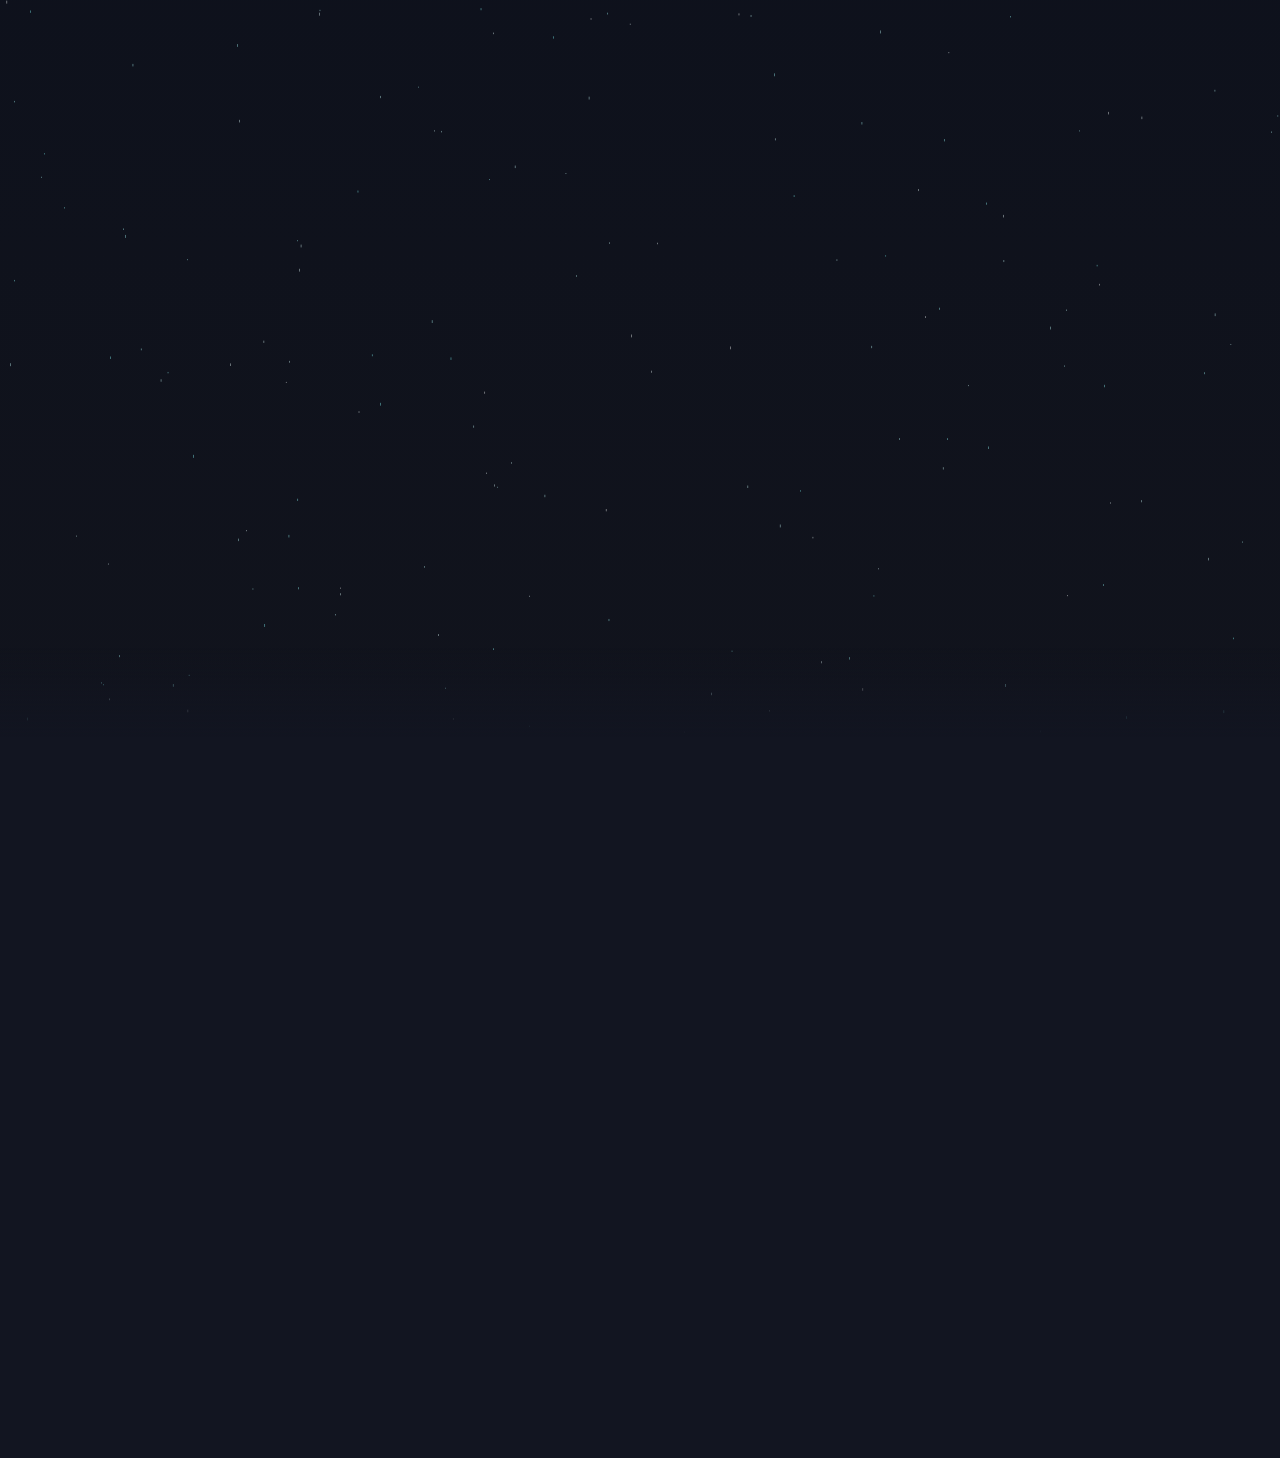
<file: index.html>
<!DOCTYPE html>
<html lang="en">
<head>
    <meta charset="UTF-8">
    <meta name="viewport" content="width=device-width, initial-scale=1">
  <meta name="google-adsense-account" content="ca-pub-4775818915083385">
    <title>The Bacon Network</title>
    <link href="css/style.css" rel="stylesheet">
    <link rel="stylesheet" href="https://cdnjs.cloudflare.com/ajax/libs/font-awesome/6.5.2/css/all.min.css" integrity="sha512-SnH5WK+bZxgPHs44uWIX+LLJAJ9/2PkPKZ5QiAj6Ta86w+fsb2TkcmfRyVX3pBnMFcV7oQPJkl9QevSCWr3W6A==" crossorigin="anonymous" referrerpolicy="no-referrer" />
    <link rel="stylesheet" href="fontawesome/css/all.min.css">  
    <style>
        
    </style>
</head>
<body>
<div class="header">
    <h2><a href="/bacontoolkit/index.html" target="_blank" rel="noopener noreferrer">Bacon Toolkit</a></h2>
    <div class="mid-spot" onclick="document.body.classList.toggle('gold');"><button id="pokemon"></button></div>
    <a href="https://linktr.ee/theheirofbacon">
      <button class="contact-btn">
      <span class="glow"></span>
      <span class="contact-btn-content">Donate</span>
    </button></a>
    
    <div class="spotlight">
      <div></div>
      <div></div>
      <div></div>
    </div>
</div>

<canvas id="particleCanvas"></canvas>

<div class="accent-lines">
    <div>
      <div></div>
      <div></div>
      <div></div>
      <div></div>
      <div></div>
    </div>
    <div>
      <div></div>
      <div></div>
      <div></div>
      <div></div>
    </div>
</div>

<div class="heroSubP">
    <p></p>
</div>

<div class="hero">
    <div class="heroT">
      <h2>heirofbacon</h2>
      <h2>heirofbacon</h2>
    </div>
</div>

<p class="heroP">THE BACON NETWORK</p>

<div class="center-button">
    <a href="bacontoolkit/index.html" rel="noopener noreferrer">
      <button class="center-btn">
        <span class="glow"></span>
        <span class="center-btn-content">ENTER</span>
      </button>
    </a>
</div>

<div class="mountains">
    <div></div>
    <div></div>
    <div></div>
</div>

<div class="hero-spacer"></div>

<div class="content-section">
    <div class="content-acc">
      <div></div>
      <div></div>
    </div>
    <p class="subt">just a guy, nothing more, nothing less.</p>
    <h3 class="title">Develop. Design. Inspire.</h3>
    <a href="mailto:theheirofbacon@gmail.com"><p class="subp">CONTACT ME</p></a>
    
    <div class="socials">
      <a href="https://x.com/heirofbacon" target="_blank" rel="noopener noreferrer" class="social-link">
        <i class="fab fa-x-twitter"></i>
      </a>
      <a href="https://youtube.com/@heirofbacon" target="_blank" rel="noopener noreferrer" class="social-link">
        <i class="fab fa-youtube"></i>
      </a>
      <a href="https://tiktok.com/@heirofbacon" target="_blank" rel="noopener noreferrer" class="social-link">
        <i class="fab fa-tiktok"></i>
      </a>
      <a href="https://www.paypal.com/paypalme/jdeppth" target="_blank" rel="noopener noreferrer" class="social-link">
        <i class="fab fa-paypal"></i>
      </a>
      <a href="https://account.venmo.com/u/heirofbacon" target="_blank" rel="noopener noreferrer" class="social-link">
        <i class="fab fa-venmo-v"></i>
      </a>
      <a href="https://cash.app/$heirofbacon" target="_blank" rel="noopener noreferrer" class="social-link">
        <i class="fab fa-cash-app"></i>
      </a>
    </div>
</div>
<script>
  let count = 0;
  const button = document.getElementById('pokemon');

  button.addEventListener('click', () => {
    count++;
    if (count === 5) {
      window.location.href = './secret/pe.html'; // Change to desired URL
    } else {
      console.log(`Clicked ${count} times`);
    }
  });
</script>
<script src="js/script.js"></script>
</body>

</html>
</file>
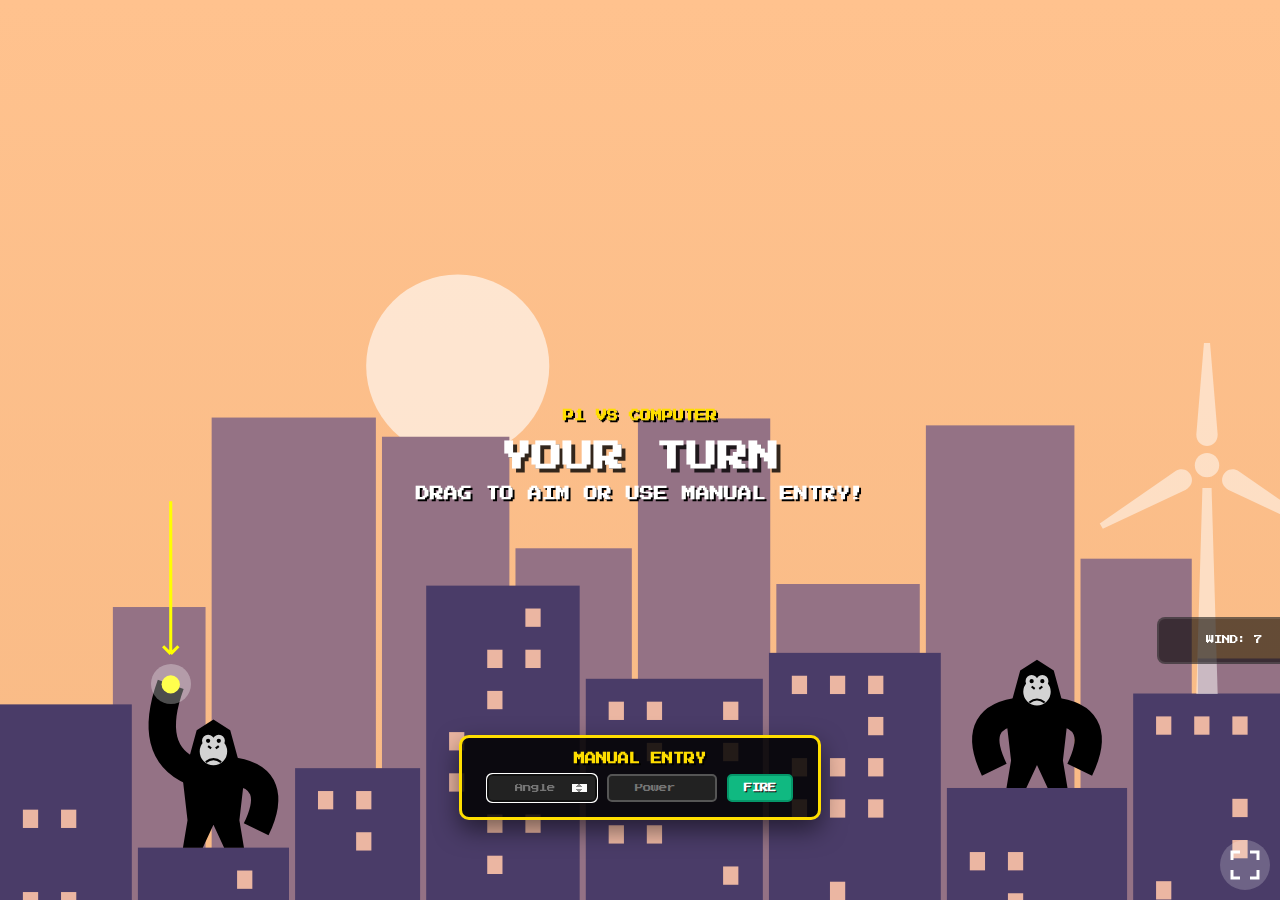
<file: bacontoolkit/tools/gorillas/game.html>
<!DOCTYPE html>
<html lang="en">
<head>
<meta charset="UTF-8">
<meta name="viewport" content="width=device-width, initial-scale=1.0">
<title>Bacon Gorillas - Web Edition</title>
<link href="https://fonts.googleapis.com/css2?family=Press+Start+2P&display=swap" rel="stylesheet">
<style>
body {
  margin: 0;
  padding: 0;
  font-family: 'Press Start 2P', monospace;
  font-size: 14px;
  color: white;
  user-select: none;
  -webkit-user-select: none;
  display: flex;
  justify-content: center;
  align-items: center;
  height: 100vh;
  overflow: hidden;
  background: linear-gradient(to bottom, #58A8D8, #27507F);
  transition: background 0.5s ease;
}

body.light-mode {
  background: linear-gradient(to bottom, #FFC28E, #F8BA85);
  color: #333;
}

button {
  cursor: pointer;
  border: none;
  color: white;
  background: rgba(255, 255, 255, 0.2);
  font-family: 'Press Start 2P', monospace;
  padding: 10px 15px;
  font-size: 0.7em;
  border-radius: 5px;
  transition: background 0.3s ease, transform 0.1s ease;
}

button:hover {
  background-color: rgba(255, 255, 255, 0.3);
  transform: translateY(-2px);
}

button:active {
  transform: translateY(0);
}

#info-left,
#info-right {
  position: absolute;
  top: 20px;
  background: rgba(0, 0, 0, 0.6);
  padding: 15px;
  border-radius: 10px;
  transition: opacity 0.3s ease;
  font-size: 0.6em;
  line-height: 1.8;
  border: 2px solid rgba(255,255,255,0.1);
}

#info-left h3, #info-right h3 {
    margin-top: 0;
    margin-bottom: 15px;
    color: #ffde00;
}

#info-left p, #info-right p { margin: 8px 0; }

#info-left { left: 25px; }
#info-right { right: 25px; text-align: right; }

#bomb-grab-area {
  position: absolute;
  width: 40px;
  height: 40px;
  border-radius: 50%;
  background-color: rgba(255, 255, 255, 0.3);
  cursor: grab;
  transition: transform 0.2s ease;
}

#bomb-grab-area:hover { transform: scale(1.1); }
#bomb-grab-area:active { cursor: grabbing; }

/* ARCADE AUTOPLAY STYLES */
#arcade-prompt {
  position: absolute;
  top: 25%;
  width: 100%;
  text-align: center;
  pointer-events: none;
  z-index: 50;
  display: none;
  flex-direction: column;
  gap: 30px;
}

.insert-coin {
  font-size: 3em;
  color: #ff2a2a;
  text-shadow: 4px 4px 0px #000;
  animation: blink 1.2s step-end infinite;
}

.play-commands {
  font-size: 1.1em;
  color: #ffde00;
  text-shadow: 2px 2px 0px #000;
  line-height: 2.2;
}

@keyframes blink {
  50% { opacity: 0; }
}

#instructions {
  position: absolute;
  transition: all 0.5s cubic-bezier(0.68, -0.55, 0.27, 1.55);
  text-align: center;
  z-index: 40;
}

#game-mode {
    font-size: 0.8em;
    color: #ffde00;
    text-shadow: 2px 2px 0 #000;
    margin-bottom: 20px;
}

#instructions-main {
  font-size: 2.2em;
  margin: 10px 0;
  color: white;
  text-shadow: 4px 4px 0 rgba(0,0,0,0.8);
}

#drag-hint {
  font-size: 1em;
  font-weight: bold;
  color: #fff;
  margin-top: 15px;
  text-shadow: 2px 2px 0 #000;
}

#congratulations {
  position: absolute;
  transition: all 0.5s cubic-bezier(0.68, -0.55, 0.27, 1.55);
  text-align: center;
  background-color: rgba(0, 0, 0, 0.9);
  border: 4px solid #ffde00;
  color: white;
  padding: 40px 60px;
  opacity: 0;
  visibility: hidden;
  max-width: 400px;
  backdrop-filter: blur(5px);
  border-radius: 15px;
  box-shadow: 0 10px 30px rgba(0, 0, 0, 0.8);
  z-index: 60;
}

#congratulations h1 {
    font-size: 1.5em;
    line-height: 1.5;
    color: #10b981;
    text-shadow: 2px 2px 0 #000;
}

#congratulations p a {
  color: inherit;
  text-decoration: none;
  border-bottom: 1px dashed #333;
}

#congratulations button {
  border: 2px solid #ffde00;
  color: #ffde00;
  background: transparent;
  margin-top: 20px;
}
#congratulations button:hover {
    background: #ffde00;
    color: #000;
}

#settings {
  position: absolute;
  top: 20px;
  display: flex;
  align-items: center;
  gap: 10px;
  right: 14em;
  background: rgba(0, 0, 0, 0.6);
  padding: 10px;
  border-radius: 10px;
  border: 2px solid rgba(255,255,255,0.1);
}

#settings, #info-left, #info-right {
  opacity: 0;
  transition: opacity 0.5s ease;
}

@media (max-width: 450px) {
  #settings, #info-left, #info-right { opacity: 0; }
  #instructions { visibility: hidden; }
}

.dropdown {
  position: relative;
  display: inline-block;
}

.dropbtn:after {
  content: "▼";
  margin-left: 7px;
  font-size: 0.8em;
  vertical-align: text-top;
}

.dropdown-content {
  display: none;
  position: absolute;
  background-color: rgba(0, 0, 0, 0.95);
  border: 2px solid #333;
  min-width: 180px;
  box-shadow: 0px 8px 16px 0px rgba(0, 0, 0, 0.5);
  border-radius: 5px;
  overflow: hidden;
  z-index: 200;
}

.dropdown-content a {
  cursor: pointer;
  color: white;
  padding: 12px 16px;
  text-decoration: none;
  display: block;
  white-space: nowrap;
  font-size: 0.6em;
  line-height: 1.5;
  transition: background 0.3s ease;
}

.dropdown-content a:hover { background-color: rgba(255, 255, 255, 0.2); }
.dropdown:hover .dropdown-content { display: block; }

#windmill {
  position: absolute;
  right: 0;
  fill: rgba(255, 255, 255, 0.5);
  transform-origin: bottom;
  transition: fill 0.5s ease;
}

#windmill-head {
  animation-name: rotate;
  animation-duration: 4s;
  animation-iteration-count: infinite;
  animation-timing-function: linear;
}

@keyframes rotate {
  from { transform: rotate(0deg); }
  to { transform: rotate(360deg); }
}

#wind-info {
  position: absolute;
  width: 120px;
  text-align: center;
  margin-bottom: 30px;
  background: rgba(0, 0, 0, 0.6);
  padding: 15px;
  border-radius: 8px;
  font-size: 0.6em;
  border: 2px solid rgba(255,255,255,0.1);
  line-height: 1.5;
}

#fullscreen {
  all: unset;
  cursor: pointer;
  position: absolute;
  right: 10px;
  bottom: 10px;
  background: rgba(255, 255, 255, 0.2);
  padding: 10px;
  border-radius: 50%;
  transition: background 0.3s ease, transform 0.1s ease;
}

#fullscreen:hover {
  background: rgba(255, 255, 255, 0.3);
  transform: scale(1.1);
}

#fullscreen:active { transform: scale(1); }

/* Manual Throw Panel Overlay */
#manual-input-panel {
  display: none;
  position: absolute;
  bottom: 80px;
  left: 50%;
  transform: translateX(-50%);
  background: rgba(0, 0, 0, 0.85);
  padding: 15px 25px;
  border-radius: 10px;
  border: 3px solid #ffde00;
  z-index: 100;
  flex-direction: column;
  align-items: center;
  box-shadow: 0 10px 25px rgba(0,0,0,0.5);
}

#manual-input-panel h4 {
  margin: 0 0 10px 0;
  color: #ffde00;
  font-size: 0.8em;
  text-shadow: 2px 2px 0 #000;
}

.manual-input-row {
  display: flex;
  gap: 10px;
  align-items: center;
}

.manual-input-row input {
  width: 90px;
  padding: 8px;
  font-family: 'Press Start 2P', monospace;
  font-size: 0.6em;
  border-radius: 5px;
  border: 2px solid #555;
  background: #222;
  color: #fff;
  text-align: center;
}

.manual-input-row button {
  background: #10b981;
  color: white;
  font-weight: bold;
  border: 2px solid #059669;
  padding: 8px 15px;
  border-radius: 5px;
  cursor: pointer;
  font-family: 'Press Start 2P', monospace;
  font-size: 0.6em;
  text-shadow: 1px 1px 0 #000;
  transition: background 0.2s, transform 0.1s;
}

.manual-input-row button:hover {
  background: #059669;
}

/* Mobile Landscape Optimizations */
@media screen and (max-height: 500px) {
  #manual-input-panel {
    bottom: 15px;
    padding: 8px 15px;
    transform: translateX(-50%) scale(0.85);
  }
  #congratulations {
    padding: 20px 40px;
    transform: scale(0.8);
  }
  #wind-info {
    margin-bottom: 10px;
    transform: scale(0.8);
  }
  #settings {
    top: 10px;
    transform: scale(0.8);
    transform-origin: top right;
  }
  #info-left, #info-right {
    top: 10px;
    transform: scale(0.8);
  }
  #info-left { transform-origin: top left; }
  #info-right { transform-origin: top right; }
}

/* Portrait Mode Warning for Mobile */
#portrait-warning {
  display: none;
  position: fixed;
  top: 0; left: 0; width: 100vw; height: 100vh;
  background: rgba(0, 0, 0, 0.95);
  z-index: 99999;
  flex-direction: column;
  align-items: center;
  justify-content: center;
  text-align: center;
  padding: 2rem;
  backdrop-filter: blur(10px);
}

#portrait-warning svg {
  width: 60px; height: 60px;
  margin-bottom: 20px;
  fill: #ffde00;
  animation: rotate-phone 2s ease-in-out infinite;
}

@keyframes rotate-phone {
  0%, 20% { transform: rotate(0deg); }
  40%, 60% { transform: rotate(-90deg); }
  80%, 100% { transform: rotate(0deg); }
}

@media screen and (max-width: 768px) and (orientation: portrait) {
  #portrait-warning {
    display: flex;
  }
}
</style>
</head>
<body>
<canvas id="game"></canvas>

<svg width="200" height="250" id="windmill">
  <defs>
    <path id="arm" d="M -7 -20 C -7 -10 7 -10 7 -20 L 2 -80 L -2 -80" />
  </defs>
  <g transform="translate(100, 100)">
    <g id="windmill-head">
      <circle r="8"></circle>
      <use href="#arm" />
      <use href="#arm" transform="rotate(+120)" />
      <use href="#arm" transform="rotate(-120)" />
    </g>
  </g>
  <path transform="translate(100, 0)" d="M -7 250 L 7 250 L 3 115 L -3 115"></path>
</svg>

<div id="wind-info">WIND: <span id="wind-speed">0</span></div>

<div id="info-left">
  <h3><span class="name">PLAYER 1</span></h3>
  <p>ANGLE: <span class="angle">0</span>°</p>
  <p>POWER: <span class="velocity">0</span></p>
</div>

<div id="info-right">
  <h3><span class="name">COMPUTER</span></h3>
  <p>ANGLE: <span class="angle">0</span>°</p>
  <p>POWER: <span class="velocity">0</span></p>
</div>

<div id="arcade-prompt">
  <div class="insert-coin">INSERT COIN</div>
  <div class="play-commands">CLICK <span style="color:#10b981">NEW GAME</span> TO START</div>
</div>

<div id="instructions">
  <h3 id="game-mode">P1 VS COMPUTER</h3>
  <h1 id="instructions-main">YOUR TURN</h1>
  <div id="drag-hint">DRAG TO AIM OR USE MANUAL ENTRY!</div>
</div>

<div id="bomb-grab-area"></div>

<!-- Portrait Mobile Warning Overlay -->
<div id="portrait-warning">
  <svg viewBox="0 0 24 24">
    <path d="M16 1H8C6.9 1 6 1.9 6 3v18c0 1.1.9 2 2 2h8c1.1 0 2-.9 2-2V3c0-1.1-.9-2-2-2zm-4 20c-.55 0-1-.45-1-1s.45-1 1-1 1 .45 1 1-.45 1-1 1zm3-3H9V4h6v14z"/>
  </svg>
  <h2 style="color: #ffde00; margin-bottom: 15px; font-size: 1.2em; line-height: 1.4;">ROTATE<br>DEVICE</h2>
  <p style="color: #ccc; font-size: 0.7em; line-height: 1.6; max-width: 250px;">Bacon Gorillas requires a wider screen. Please rotate your phone to landscape mode to play.</p>
</div>

<!-- New Manual Throw Entry Panel -->
<div id="manual-input-panel">
  <h4>MANUAL ENTRY</h4>
  <div class="manual-input-row">
    <input type="number" id="input-angle" placeholder="Angle" min="-90" max="90" title="Angle (-90 to 90)">
    <input type="number" id="input-power" placeholder="Power" min="0" max="200" title="Power (0 to 200)">
    <button id="btn-throw">FIRE</button>
  </div>
</div>

<div id="congratulations">
  <h1><span id="winner">?</span> WINS!</h1>
  <div class="dropdown">
    <button class="dropbtn">NEW GAME</button>
    <div class="dropdown-content">
      <a class="single-player">P1 VS CPU</a>
      <a class="two-players">P1 VS P2</a>
      <a class="auto-play">AUTOPLAY</a>
    </div>
  </div>
</div>

<div id="settings">
  <div class="dropdown">
    <button class="dropbtn">MODE</button>
    <div class="dropdown-content">
      <a class="single-player">P1 VS CPU</a>
      <a class="two-players">P1 VS P2</a>
      <a class="auto-play">AUTOPLAY</a>
    </div>
  </div>

  <button id="color-mode">LIGHT</button>
</div>

<button id="fullscreen" onclick="toggleFullscreen()">
  <svg width="30" height="30">
    <path id="enter-fullscreen" stroke="white" stroke-width="3" fill="none" d="M 10, 2 L 2,2 L 2, 10 M 20, 2 L 28,2 L 28, 10 M 28, 20 L 28,28 L 20, 28 M 10, 28 L 2,28 L 2, 20" />
    <path id="exit-fullscreen" stroke="transparent" stroke-width="3" fill="none" d="M 10, 2 L 10,10 L 2, 10 M 20, 2 L 20,10 L 28, 10 M 28, 20 L 20,20 L 20, 28 M 10, 28 L 10,20 L 2, 20" />
  </svg>
</button>

<script>
// The state of the game
let state = {};

let isDragging = false;
let isPreparingThrow = false; 
let dragStartX = undefined;
let dragStartY = undefined;

let previousAnimationTimestamp = undefined;
let animationFrameRequestID = undefined;
let delayTimeoutID = undefined;
let autoRestartTimeoutID = undefined;

// Idle Timer
let gameIdleTimeoutID = null;
const IDLE_TIME_MS = 5 * 60 * 1000; // 5 Minutes

let simulationMode = false;
let simulationImpact = {};

const darkModeMediaQuery = window.matchMedia("(prefers-color-scheme: dark)");

// Settings
const settings = {
  modeType: 'single-player', 
  numberOfPlayers: 1, 
  mode: darkModeMediaQuery.matches ? "dark" : "light",
};

const blastHoleRadius = 18;

// Canvas Setup
const canvas = document.getElementById("game");
canvas.width = window.innerWidth * window.devicePixelRatio;
canvas.height = window.innerHeight * window.devicePixelRatio;
canvas.style.width = window.innerWidth + "px";
canvas.style.height = window.innerHeight + "px";
const ctx = canvas.getContext("2d");

// DOM Elements
const windmillDOM = document.getElementById("windmill");
const windmillHeadDOM = document.getElementById("windmill-head");
const windInfoDOM = document.getElementById("wind-info");
const windSpeedDOM = document.getElementById("wind-speed");

const info1DOM = document.getElementById("info-left");
const name1DOM = document.querySelector("#info-left .name");
const angle1DOM = document.querySelector("#info-left .angle");
const velocity1DOM = document.querySelector("#info-left .velocity");

const info2DOM = document.getElementById("info-right");
const name2DOM = document.querySelector("#info-right .name");
const angle2DOM = document.querySelector("#info-right .angle");
const velocity2DOM = document.querySelector("#info-right .velocity");

const instructionsDOM = document.getElementById("instructions");
const gameModeDOM = document.getElementById("game-mode");
const instructionsMainDOM = document.getElementById("instructions-main");
const dragHintDOM = document.getElementById("drag-hint");
const arcadePromptDOM = document.getElementById("arcade-prompt");

const manualInputPanelDOM = document.getElementById("manual-input-panel");
const inputAngleDOM = document.getElementById("input-angle");
const inputPowerDOM = document.getElementById("input-power");
const btnThrowDOM = document.getElementById("btn-throw");

const bombGrabAreaDOM = document.getElementById("bomb-grab-area");
const congratulationsDOM = document.getElementById("congratulations");
const winnerDOM = document.getElementById("winner");
const settingsDOM = document.getElementById("settings");

const colorModeButtonDOM = document.getElementById("color-mode");

// Idle Timer Logic
function resetIdleTimer() {
    clearTimeout(gameIdleTimeoutID);
    if (settings.modeType !== 'autoplay') {
        gameIdleTimeoutID = setTimeout(() => {
            applyGameMode('autoplay');
        }, IDLE_TIME_MS);
    }
}

// Manual Throw Event Listeners
btnThrowDOM.addEventListener('click', triggerManualThrow);
inputAngleDOM.addEventListener('keydown', (e) => { if(e.key === 'Enter') triggerManualThrow(); });
inputPowerDOM.addEventListener('keydown', (e) => { if(e.key === 'Enter') triggerManualThrow(); });

function triggerManualThrow() {
    if (state.phase !== "aiming" || isPreparingThrow) return;
    
    let angle = parseFloat(inputAngleDOM.value);
    let power = parseFloat(inputPowerDOM.value);
    
    if (isNaN(angle) || isNaN(power)) {
        return; // Ignore if fields are empty
    }
    
    resetIdleTimer();
    executeManualThrow(angle, power);
}

function executeManualThrow(angle, velocity) {
  isPreparingThrow = true;
  hideInstructions();

  let safeAngle = Math.max(-90, Math.min(90, angle)); 
  let safeVel = Math.max(0, Math.min(200, velocity)); 

  const angleInRadians = (safeAngle / 180) * Math.PI;
  const direction = state.currentPlayer === 1 ? 1 : -1;
  const velocityX = Math.cos(angleInRadians) * safeVel * direction;
  const velocityY = Math.sin(angleInRadians) * safeVel;

  initializeBombPosition();
  state.bomb.velocity.x = velocityX;
  state.bomb.velocity.y = velocityY;

  if (state.currentPlayer === 1) {
    angle1DOM.innerText = Math.round(safeAngle);
    velocity1DOM.innerText = Math.round(safeVel);
  } else {
    angle2DOM.innerText = Math.round(safeAngle);
    velocity2DOM.innerText = Math.round(safeVel);
  }

  draw();

  setTimeout(() => {
    isPreparingThrow = false;
    throwBomb();
  }, 500);
}

colorModeButtonDOM.addEventListener("click", () => {
  if (settings.mode === "dark") {
    settings.mode = "light";
    colorModeButtonDOM.innerText = "DARK";
    document.body.classList.add("light-mode");
  } else {
    settings.mode = "dark";
    colorModeButtonDOM.innerText = "LIGHT";
    document.body.classList.remove("light-mode");
  }
  draw();
});

darkModeMediaQuery.addEventListener("change", (e) => {
  settings.mode = e.matches ? "dark" : "light";
  if (settings.mode === "dark") {
    colorModeButtonDOM.innerText = "LIGHT";
    document.body.classList.remove("light-mode");
  } else {
    colorModeButtonDOM.innerText = "DARK";
    document.body.classList.add("light-mode");
  }
  draw();
});

function applyGameMode(modeStr) {
  if (modeStr === 'autoplay' || modeStr === 'auto') {
    settings.modeType = 'autoplay'; settings.numberOfPlayers = 0;
    gameModeDOM.innerHTML = "AUTOPLAY (CPU)"; name1DOM.innerText = "COMPUTER 1"; name2DOM.innerText = "COMPUTER 2";
  } else if (modeStr === 'single-player') {
    settings.modeType = 'single-player'; settings.numberOfPlayers = 1;
    gameModeDOM.innerHTML = "P1 VS COMPUTER"; name1DOM.innerText = "PLAYER"; name2DOM.innerText = "COMPUTER";
  } else if (modeStr === 'two-players') {
    settings.modeType = 'two-players'; settings.numberOfPlayers = 2;
    gameModeDOM.innerHTML = "LOCAL TWO-PLAYER"; name1DOM.innerText = "PLAYER 1"; name2DOM.innerText = "PLAYER 2";
  }
  resetIdleTimer();
  newGame();
}

// Start Default Game Mode
applyGameMode('single-player');

function newGame() {
  state = {
    phase: "aiming",
    currentPlayer: 1,
    round: 1,
    windSpeed: generateWindSpeed(),
    bomb: { x: undefined, y: undefined, rotation: 0, velocity: { x: 0, y: 0 }, highlight: true },
    backgroundBuildings: [],
    buildings: [],
    blastHoles: [],
    stars: [],
    scale: 1,
    shift: 0,
  };

  for (let i = 0; i < (window.innerWidth * window.innerHeight) / 12000; i++) {
    const x = Math.floor(Math.random() * window.innerWidth);
    const y = Math.floor(Math.random() * window.innerHeight);
    state.stars.push({ x, y });
  }

  for (let i = 0; i < 17; i++) generateBackgroundBuilding(i);
  for (let i = 0; i < 8; i++) generateBuilding(i);

  calculateScaleAndShift();
  initializeBombPosition();
  initializeWindmillPosition();
  setWindMillRotation();

  cancelAnimationFrame(animationFrameRequestID);
  clearTimeout(delayTimeoutID);
  clearInterval(autoRestartTimeoutID);

  const oldNotice = document.getElementById('restart-notice');
  if (oldNotice) oldNotice.remove();

  updateInstructionsUI();
  hideCongratulations();
  angle1DOM.innerText = 0;
  velocity1DOM.innerText = 0;
  angle2DOM.innerText = 0;
  velocity2DOM.innerText = 0;

  simulationMode = false;
  simulationImpact = {};
  isPreparingThrow = false;
  isDragging = false;
  
  draw();

  if (settings.modeType === 'autoplay' || (settings.modeType === 'single-player' && state.currentPlayer === 2)) {
    computerThrow();
  }
}

// Dynamic Turn Indication Logic
function updateInstructionsUI() {
  if (settings.modeType === 'autoplay') {
      instructionsDOM.style.visibility = 'hidden';
      instructionsDOM.style.opacity = 0;
      arcadePromptDOM.style.display = 'flex';
      manualInputPanelDOM.style.display = 'none';
      return;
  } else {
      arcadePromptDOM.style.display = 'none';
      instructionsDOM.style.visibility = 'visible';
      instructionsDOM.style.opacity = 1;
      state.bomb.highlight = true;
  }

  let turnText = "";
  let showControls = false;
  
  if (settings.modeType === 'single-player') {
      turnText = state.currentPlayer === 1 ? "YOUR TURN" : "CPU AIMING...";
      if(state.currentPlayer === 1) showControls = true;
  }
  else if (settings.modeType === 'two-players') {
      turnText = state.currentPlayer === 1 ? "P1'S TURN" : "P2'S TURN";
      showControls = true;
  }

  instructionsMainDOM.innerText = turnText;
  dragHintDOM.style.display = showControls ? 'block' : 'none';
  
  if (showControls) {
      manualInputPanelDOM.style.display = 'flex';
      inputAngleDOM.value = '';
      inputPowerDOM.value = '';
      inputAngleDOM.focus();
  } else {
      manualInputPanelDOM.style.display = 'none';
  }
}

function hideInstructions() {
  state.bomb.highlight = false;
  instructionsDOM.style.opacity = 0;
  instructionsDOM.style.visibility = "hidden";
  manualInputPanelDOM.style.display = 'none';
}

function showCongratulations() {
  congratulationsDOM.style.opacity = 1;
  congratulationsDOM.style.visibility = "visible";
}

function hideCongratulations() {
  congratulationsDOM.style.opacity = 0;
  congratulationsDOM.style.visibility = "hidden";
}

function generateBackgroundBuilding(index) {
  const previousBuilding = state.backgroundBuildings[index - 1];
  const x = previousBuilding ? previousBuilding.x + previousBuilding.width + 4 : -300;
  const minWidth = 60, maxWidth = 110;
  const width = minWidth + Math.random() * (maxWidth - minWidth);
  const smallerBuilding = index < 4 || index >= 13;
  const minHeight = 80, maxHeight = 350;
  const smallMinHeight = 20, smallMaxHeight = 150;
  const height = smallerBuilding ? smallMinHeight + Math.random() * (smallMaxHeight - smallMinHeight) : minHeight + Math.random() * (maxHeight - minHeight);
  state.backgroundBuildings.push({ x, width, height });
}

function generateBuilding(index) {
  const previousBuilding = state.buildings[index - 1];
  const x = previousBuilding ? previousBuilding.x + previousBuilding.width + 4 : 0;
  const minWidth = 80, maxWidth = 130;
  const width = minWidth + Math.random() * (maxWidth - minWidth);
  const smallerBuilding = index <= 1 || index >= 6;
  const minHeight = 40, maxHeight = 300;
  const minHeightGorilla = 30, maxHeightGorilla = 150;
  const height = smallerBuilding ? minHeightGorilla + Math.random() * (maxHeightGorilla - minHeightGorilla) : minHeight + Math.random() * (maxHeight - minHeight);

  const lightsOn = [];
  for (let i = 0; i < 50; i++) lightsOn.push(Math.random() <= 0.33);
  state.buildings.push({ x, width, height, lightsOn });
}

function calculateScaleAndShift() {
  const lastBuilding = state.buildings.at(-1);
  const totalWidthOfTheCity = lastBuilding.x + lastBuilding.width;
  const horizontalScale = window.innerWidth / totalWidthOfTheCity ?? 1;
  const verticalScale = window.innerHeight / 500;
  state.scale = Math.min(horizontalScale, verticalScale);
  const sceneNeedsToBeShifted = horizontalScale > verticalScale;
  state.shift = sceneNeedsToBeShifted ? (window.innerWidth - totalWidthOfTheCity * state.scale) / 2 : 0;
}

window.addEventListener("resize", () => {
  canvas.width = window.innerWidth * window.devicePixelRatio;
  canvas.height = window.innerHeight * window.devicePixelRatio;
  canvas.style.width = window.innerWidth + "px";
  canvas.style.height = window.innerHeight + "px";
  calculateScaleAndShift();
  initializeBombPosition();
  initializeWindmillPosition();
  draw();
});

function initializeBombPosition() {
  const building = state.currentPlayer === 1 ? state.buildings.at(1) : state.buildings.at(-2); 
  const gorillaX = building.x + building.width / 2;
  const gorillaY = building.height;
  const gorillaHandOffsetX = state.currentPlayer === 1 ? -28 : 28;
  const gorillaHandOffsetY = 107;

  state.bomb.x = gorillaX + gorillaHandOffsetX;
  state.bomb.y = gorillaY + gorillaHandOffsetY;
  state.bomb.velocity.x = 0;
  state.bomb.velocity.y = 0;
  state.bomb.rotation = 0;

  const grabAreaRadius = 20;
  const left = state.bomb.x * state.scale + state.shift - grabAreaRadius;
  const bottom = state.bomb.y * state.scale - grabAreaRadius;

  bombGrabAreaDOM.style.left = `${left}px`;
  bombGrabAreaDOM.style.bottom = `${bottom}px`;
}

function initializeWindmillPosition() {
  const lastBuilding = state.buildings.at(-1);
  let rooftopY = lastBuilding.height * state.scale;
  let rooftopX = (lastBuilding.x + lastBuilding.width / 2) * state.scale + state.shift;
  windmillDOM.style.bottom = `${rooftopY}px`;
  windmillDOM.style.left = `${rooftopX - 100}px`;
  windmillDOM.style.scale = state.scale;
  windInfoDOM.style.bottom = `${rooftopY}px`;
  windInfoDOM.style.left = `${rooftopX - 50}px`;
}

function draw() {
  ctx.save();
  ctx.scale(window.devicePixelRatio, window.devicePixelRatio);
  drawBackgroundSky();
  ctx.translate(0, window.innerHeight);
  ctx.scale(1, -1);
  ctx.translate(state.shift, 0);
  ctx.scale(state.scale, state.scale);

  drawBackgroundMoon();
  drawBackgroundBuildings();
  drawBuildingsWithBlastHoles();
  drawGorilla(1);
  drawGorilla(2);
  drawBomb();

  ctx.restore();
}

function drawBackgroundSky() {
  const gradient = ctx.createLinearGradient(0, 0, 0, window.innerHeight);
  if (settings.mode === "dark") {
    gradient.addColorStop(1, "#27507F");
    gradient.addColorStop(0, "#58A8D8");
  } else {
    gradient.addColorStop(1, "#F8BA85");
    gradient.addColorStop(0, "#FFC28E");
  }
  ctx.fillStyle = gradient;
  ctx.fillRect(0, 0, window.innerWidth, window.innerHeight);

  if (settings.mode === "dark") {
    ctx.fillStyle = "white";
    state.stars.forEach((star) => { ctx.fillRect(star.x, star.y, 1, 1); });
  }
}

function drawBackgroundMoon() {
  if (settings.mode === "dark") {
    ctx.fillStyle = "rgba(255, 255, 255, 0.6)";
    ctx.beginPath();
    ctx.arc(window.innerWidth / state.scale - state.shift - 200, window.innerHeight / state.scale - 100, 30, 0, 2 * Math.PI);
    ctx.fill();
  } else {
    ctx.fillStyle = "rgba(255, 255, 255, 0.6)";
    ctx.beginPath();
    ctx.arc(300, 350, 60, 0, 2 * Math.PI);
    ctx.fill();
  }
}

function drawBackgroundBuildings() {
  state.backgroundBuildings.forEach((building) => {
    ctx.fillStyle = settings.mode === "dark" ? "#254D7E" : "#947285";
    ctx.fillRect(building.x, 0, building.width, building.height);
  });
}

function drawBuildingsWithBlastHoles() {
  ctx.save();
  state.blastHoles.forEach((blastHole) => {
    ctx.beginPath();
    ctx.rect(0, 0, window.innerWidth / state.scale, window.innerHeight / state.scale);
    ctx.arc(blastHole.x, blastHole.y, blastHoleRadius, 0, 2 * Math.PI, true);
    ctx.clip();
  });
  drawBuildings();
  ctx.restore();
}

function drawBuildings() {
  state.buildings.forEach((building) => {
    ctx.fillStyle = settings.mode === "dark" ? "#152A47" : "#4A3C68";
    ctx.fillRect(building.x, 0, building.width, building.height);
    const windowWidth = 10, windowHeight = 12, gap = 15;
    const numberOfFloors = Math.ceil((building.height - gap) / (windowHeight + gap));
    const numberOfRoomsPerFloor = Math.floor((building.width - gap) / (windowWidth + gap));

    for (let floor = 0; floor < numberOfFloors; floor++) {
      for (let room = 0; room < numberOfRoomsPerFloor; room++) {
        if (building.lightsOn[floor * numberOfRoomsPerFloor + room]) {
          ctx.save();
          ctx.translate(building.x + gap, building.height - gap);
          ctx.scale(1, -1);
          ctx.fillStyle = settings.mode === "dark" ? "#5F76AB" : "#EBB6A2";
          ctx.fillRect(room * (windowWidth + gap), floor * (windowHeight + gap), windowWidth, windowHeight);
          ctx.restore();
        }
      }
    }
  });
}

function drawGorilla(player) {
  ctx.save();
  const building = player === 1 ? state.buildings.at(1) : state.buildings.at(-2);
  ctx.translate(building.x + building.width / 2, building.height);
  drawGorillaBody();
  drawGorillaLeftArm(player);
  drawGorillaRightArm(player);
  drawGorillaFace(player);
  drawGorillaThoughtBubbles(player);
  ctx.restore();
}

function drawGorillaBody() {
  ctx.fillStyle = "black";
  ctx.beginPath();
  ctx.moveTo(0, 15); ctx.lineTo(-7, 0); ctx.lineTo(-20, 0); ctx.lineTo(-17, 18); ctx.lineTo(-20, 44);
  ctx.lineTo(-11, 77); ctx.lineTo(0, 84); ctx.lineTo(11, 77);
  ctx.lineTo(20, 44); ctx.lineTo(17, 18); ctx.lineTo(20, 0); ctx.lineTo(7, 0); ctx.fill();
}

function drawGorillaLeftArm(player) {
  ctx.strokeStyle = "black";
  ctx.lineWidth = 18;
  ctx.beginPath();
  ctx.moveTo(-14, 50);

  if (state.phase === "aiming" && state.currentPlayer === 1 && player === 1) {
    ctx.quadraticCurveTo(-44, 63, -28 - state.bomb.velocity.x / 6.25, 107 - state.bomb.velocity.y / 6.25);
  } else if (state.phase === "celebrating" && state.currentPlayer === player) {
    ctx.quadraticCurveTo(-44, 63, -28, 107);
  } else {
    ctx.quadraticCurveTo(-44, 45, -28, 12);
  }
  ctx.stroke();
}

function drawGorillaRightArm(player) {
  ctx.strokeStyle = "black";
  ctx.lineWidth = 18;
  ctx.beginPath();
  ctx.moveTo(+14, 50);

  if (state.phase === "aiming" && state.currentPlayer === 2 && player === 2) {
    ctx.quadraticCurveTo(+44, 63, +28 - state.bomb.velocity.x / 6.25, 107 - state.bomb.velocity.y / 6.25);
  } else if (state.phase === "celebrating" && state.currentPlayer === player) {
    ctx.quadraticCurveTo(+44, 63, +28, 107);
  } else {
    ctx.quadraticCurveTo(+44, 45, +28, 12);
  }
  ctx.stroke();
}

function drawGorillaFace(player) {
  ctx.fillStyle = settings.mode === "dark" ? "gray" : "lightgray";
  ctx.beginPath();
  ctx.arc(0, 63, 9, 0, 2 * Math.PI);
  ctx.moveTo(-3.5, 70); ctx.arc(-3.5, 70, 4, 0, 2 * Math.PI);
  ctx.moveTo(+3.5, 70); ctx.arc(+3.5, 70, 4, 0, 2 * Math.PI); ctx.fill();

  ctx.fillStyle = "black";
  ctx.beginPath();
  ctx.arc(-3.5, 70, 1.4, 0, 2 * Math.PI);
  ctx.moveTo(+3.5, 70); ctx.arc(+3.5, 70, 1.4, 0, 2 * Math.PI); ctx.fill();

  ctx.strokeStyle = "black";
  ctx.lineWidth = 1.4;
  ctx.beginPath();
  ctx.moveTo(-3.5, 66.5); ctx.lineTo(-1.5, 65);
  ctx.moveTo(3.5, 66.5); ctx.lineTo(1.5, 65); ctx.stroke();

  ctx.beginPath();
  if (state.phase === "celebrating" && state.currentPlayer === player) {
    ctx.moveTo(-5, 60); ctx.quadraticCurveTo(0, 56, 5, 60);
  } else {
    ctx.moveTo(-5, 56); ctx.quadraticCurveTo(0, 60, 5, 56);
  }
  ctx.stroke();
}

function drawGorillaThoughtBubbles(player) {
  if (state.phase === "aiming") {
    const currentPlayerIsComputer =
      (settings.modeType === 'autoplay' && state.currentPlayer === 1 && player === 1) ||
      (settings.modeType === 'single-player' && state.currentPlayer === 2 && player === 2);

    if (currentPlayerIsComputer) {
      ctx.save();
      ctx.scale(1, -1);
      ctx.font = "20px sans-serif";
      ctx.textAlign = "center";
      ctx.fillText("?", 0, -90);
      ctx.font = "10px sans-serif";
      ctx.rotate((5 / 180) * Math.PI); ctx.fillText("?", 0, -90);
      ctx.rotate((-10 / 180) * Math.PI); ctx.fillText("?", 0, -90);
      ctx.restore();
    }
  }
}

function drawBomb() {
  ctx.save();
  ctx.translate(state.bomb.x, state.bomb.y);

  if (state.phase === "aiming") {
    ctx.translate(-state.bomb.velocity.x / 6.25, -state.bomb.velocity.y / 6.25);
    ctx.strokeStyle = "rgba(255, 255, 255, 0.7)";
    ctx.setLineDash([3, 8]); ctx.lineWidth = 3;
    ctx.beginPath(); ctx.moveTo(0, 0); ctx.lineTo(state.bomb.velocity.x, state.bomb.velocity.y); ctx.stroke();
    ctx.fillStyle = "yellow"; ctx.beginPath(); ctx.arc(0, 0, 6, 0, 2 * Math.PI); ctx.fill();
  } else if (state.phase === "in flight") {
    ctx.fillStyle = "yellow";
    ctx.rotate(state.bomb.rotation);
    ctx.beginPath(); ctx.moveTo(-8, -2); ctx.quadraticCurveTo(0, 12, 8, -2); ctx.quadraticCurveTo(0, 2, -8, -2); ctx.fill();
  } else {
    ctx.fillStyle = "yellow"; ctx.beginPath(); ctx.arc(0, 0, 6, 0, 2 * Math.PI); ctx.fill();
  }
  ctx.restore();

  if (state.bomb.y > window.innerHeight / state.scale) {
    ctx.beginPath();
    ctx.strokeStyle = "yellow";
    const distance = state.bomb.y - window.innerHeight / state.scale;
    ctx.moveTo(state.bomb.x, window.innerHeight / state.scale - 10);
    ctx.lineTo(state.bomb.x, window.innerHeight / state.scale - distance);
    ctx.moveTo(state.bomb.x, window.innerHeight / state.scale - 10);
    ctx.lineTo(state.bomb.x - 5, window.innerHeight / state.scale - 15);
    ctx.moveTo(state.bomb.x, window.innerHeight / state.scale - 10);
    ctx.lineTo(state.bomb.x + 5, window.innerHeight / state.scale - 15);
    ctx.stroke();
  }

  if (state.bomb.highlight) {
    ctx.beginPath();
    ctx.strokeStyle = "yellow";
    ctx.lineWidth = 2;
    ctx.moveTo(state.bomb.x, state.bomb.y + 20); ctx.lineTo(state.bomb.x, state.bomb.y + 120);
    ctx.moveTo(state.bomb.x, state.bomb.y + 20); ctx.lineTo(state.bomb.x - 5, state.bomb.y + 25);
    ctx.moveTo(state.bomb.x, state.bomb.y + 20); ctx.lineTo(state.bomb.x + 5, state.bomb.y + 25);
    ctx.stroke();
  }
}

bombGrabAreaDOM.addEventListener("mousedown", function (e) {
  resetIdleTimer();
  if (state.phase === "aiming" && !isPreparingThrow) {
    if (settings.modeType === 'single-player' && state.currentPlayer === 2) return;
    if (settings.modeType === 'autoplay') return;

    hideInstructions();
    isDragging = true;
    dragStartX = e.clientX;
    dragStartY = e.clientY;
    document.body.style.cursor = "grabbing";
  }
});

window.addEventListener("mousemove", function (e) {
  settingsDOM.style.opacity = 1;
  info1DOM.style.opacity = 1;
  info2DOM.style.opacity = 1;

  if (isDragging) {
    let deltaX = e.clientX - dragStartX;
    let deltaY = e.clientY - dragStartY;

    state.bomb.velocity.x = -deltaX;
    state.bomb.velocity.y = deltaY;
    setInfo(deltaX, deltaY);
    draw();
  }
});

function setInfo(deltaX, deltaY) {
  const hypotenuse = Math.sqrt(deltaX ** 2 + deltaY ** 2);
  const angleInRadians = Math.asin(deltaY / hypotenuse);
  const angleInDegrees = (angleInRadians / Math.PI) * 180;

  if (state.currentPlayer === 1) {
    angle1DOM.innerText = Math.round(angleInDegrees);
    velocity1DOM.innerText = Math.round(hypotenuse);
  } else {
    angle2DOM.innerText = Math.round(angleInDegrees);
    velocity2DOM.innerText = Math.round(hypotenuse);
  }
}

window.addEventListener("mouseup", function () {
  if (isDragging) {
    isDragging = false;
    document.body.style.cursor = "default";
    throwBomb();
  }
});

function computerThrow() {
  const numberOfSimulations = 2 + state.round * 3;
  const bestThrow = runSimulations(numberOfSimulations);
  initializeBombPosition();
  state.bomb.velocity.x = bestThrow.velocityX;
  state.bomb.velocity.y = bestThrow.velocityY;
  setInfo(-bestThrow.velocityX, bestThrow.velocityY);

  draw();
  delayTimeoutID = setTimeout(throwBomb, 1000);
}

function runSimulations(numberOfSimulations) {
  let bestThrow = { velocityX: undefined, velocityY: undefined, distance: Infinity };
  simulationMode = true;

  const enemyBuilding = state.currentPlayer === 1 ? state.buildings.at(-2) : state.buildings.at(1);
  const enemyX = enemyBuilding.x + enemyBuilding.width / 2;
  const enemyY = enemyBuilding.height + 30;

  for (let i = 0; i < numberOfSimulations; i++) {
    const angleInDegrees = -10 + Math.random() * 100;
    const angleInRadians = (angleInDegrees / 180) * Math.PI;
    const velocity = 40 + Math.random() * 130;
    const direction = state.currentPlayer === 1 ? 1 : -1;
    const velocityX = Math.cos(angleInRadians) * velocity * direction;
    const velocityY = Math.sin(angleInRadians) * velocity;

    initializeBombPosition();
    state.bomb.velocity.x = velocityX;
    state.bomb.velocity.y = velocityY;

    throwBomb();

    const distance = Math.sqrt((enemyX - simulationImpact.x) ** 2 + (enemyY - simulationImpact.y) ** 2);
    if (distance < bestThrow.distance) {
      bestThrow = { velocityX, velocityY, distance };
    }
  }

  simulationMode = false;
  return bestThrow;
}

function throwBomb() {
  if (simulationMode) {
    previousAnimationTimestamp = 0;
    animate(16);
  } else {
    state.phase = "in flight";
    previousAnimationTimestamp = undefined;
    animationFrameRequestID = requestAnimationFrame(animate);
  }
}

function animate(timestamp) {
  if (previousAnimationTimestamp === undefined) {
    previousAnimationTimestamp = timestamp;
    animationFrameRequestID = requestAnimationFrame(animate);
    return;
  }

  const elapsedTime = timestamp - previousAnimationTimestamp;
  const hitDetectionPrecision = 10;
  
  for (let i = 0; i < hitDetectionPrecision; i++) {
    moveBomb(elapsedTime / hitDetectionPrecision);

    const miss = checkFrameHit() || checkBuildingHit();
    const hit = checkGorillaHit();

    if (simulationMode && (hit || miss)) {
      simulationImpact = { x: state.bomb.x, y: state.bomb.y };
      return; 
    }

    if (miss) {
      state.currentPlayer = state.currentPlayer === 1 ? 2 : 1; 
      if (state.currentPlayer === 1) {
          state.round++;
      }
      
      state.phase = "aiming";
      initializeBombPosition();
      draw();
      updateInstructionsUI();

      const computerThrowsNext = 
        settings.modeType === 'autoplay' || 
        (settings.modeType === 'single-player' && state.currentPlayer === 2);

      if (computerThrowsNext) {
          setTimeout(computerThrow, 50);
      }
      return;
    }

    if (hit) {
      state.phase = "celebrating";
      announceWinner();
      draw();
      return;
    }
  }

  if (!simulationMode) draw();

  previousAnimationTimestamp = timestamp;
  if (simulationMode) {
    animate(timestamp + 16);
  } else {
    animationFrameRequestID = requestAnimationFrame(animate);
  }
}

function moveBomb(elapsedTime) {
  const multiplier = elapsedTime / 200;
  state.bomb.velocity.x += state.windSpeed * multiplier;
  state.bomb.velocity.y -= 20 * multiplier;
  state.bomb.x += state.bomb.velocity.x * multiplier;
  state.bomb.y += state.bomb.velocity.y * multiplier;
  const direction = state.currentPlayer === 1 ? -1 : +1;
  state.bomb.rotation += direction * 5 * multiplier;
}

function checkFrameHit() {
  if (state.bomb.y < 0 || state.bomb.x < -state.shift / state.scale || state.bomb.x > (window.innerWidth - state.shift) / state.scale) {
    return true; 
  }
}

function checkBuildingHit() {
  for (let i = 0; i < state.buildings.length; i++) {
    const building = state.buildings[i];
    if (state.bomb.x + 4 > building.x && state.bomb.x - 4 < building.x + building.width && state.bomb.y - 4 < 0 + building.height) {
      for (let j = 0; j < state.blastHoles.length; j++) {
        const blastHole = state.blastHoles[j];
        const horizontalDistance = state.bomb.x - blastHole.x;
        const verticalDistance = state.bomb.y - blastHole.y;
        const distance = Math.sqrt(horizontalDistance ** 2 + verticalDistance ** 2);
        if (distance < blastHoleRadius) return false;
      }
      if (!simulationMode) state.blastHoles.push({ x: state.bomb.x, y: state.bomb.y });
      return true; 
    }
  }
}

function checkGorillaHit() {
  const enemyPlayer = state.currentPlayer === 1 ? 2 : 1;
  const enemyBuilding = enemyPlayer === 1 ? state.buildings.at(1) : state.buildings.at(-2);
  ctx.save();
  ctx.translate(enemyBuilding.x + enemyBuilding.width / 2, enemyBuilding.height);
  drawGorillaBody();
  let hit = ctx.isPointInPath(state.bomb.x, state.bomb.y);
  drawGorillaLeftArm(enemyPlayer);
  hit ||= ctx.isPointInStroke(state.bomb.x, state.bomb.y);
  drawGorillaRightArm(enemyPlayer);
  hit ||= ctx.isPointInStroke(state.bomb.x, state.bomb.y);
  ctx.restore();
  return hit;
}

function announceWinner() {
  if (settings.modeType === 'autoplay') winnerDOM.innerText = `COMPUTER ${state.currentPlayer}`;
  else if (settings.modeType === 'single-player' && state.currentPlayer === 1) winnerDOM.innerText = `YOU`;
  else if (settings.modeType === 'single-player' && state.currentPlayer === 2) winnerDOM.innerText = `COMPUTER`;
  else winnerDOM.innerText = `PLAYER ${state.currentPlayer}`;
  
  let oldNotice = document.getElementById('restart-notice');
  if (oldNotice) oldNotice.remove();

  let countdown = 15;
  const restartNotice = document.createElement('div');
  restartNotice.id = 'restart-notice';
  restartNotice.style.marginTop = '15px';
  restartNotice.style.fontWeight = 'bold';
  restartNotice.style.color = '#ffde00';
  restartNotice.style.fontSize = '0.7em';
  restartNotice.innerText = `AUTO-RESTART: ${countdown}...`;
  document.getElementById('congratulations').appendChild(restartNotice);

  autoRestartTimeoutID = setInterval(() => {
      countdown--;
      if(countdown <= 0) {
          clearInterval(autoRestartTimeoutID);
          newGame();
      } else {
          restartNotice.innerText = `AUTO-RESTART: ${countdown}...`;
      }
  }, 1000);

  showCongratulations();
}

document.querySelectorAll(".single-player").forEach((btn) => btn.addEventListener("click", () => applyGameMode('single-player')));
document.querySelectorAll(".two-players").forEach((btn) => btn.addEventListener("click", () => applyGameMode('two-players')));
document.querySelectorAll(".auto-play").forEach((btn) => btn.addEventListener("click", () => applyGameMode('autoplay')));

function generateWindSpeed() { return -10 + Math.random() * 20; }
function setWindMillRotation() {
  const rotationSpeed = Math.abs(50 / state.windSpeed);
  windmillHeadDOM.style.animationDirection = state.windSpeed > 0 ? "normal" : "reverse";
  windmillHeadDOM.style.animationDuration = `${rotationSpeed}s`;
  windSpeedDOM.innerText = Math.round(state.windSpeed);
}

const enterFullscreen = document.getElementById("enter-fullscreen");
const exitFullscreen = document.getElementById("exit-fullscreen");
function toggleFullscreen() {
  if (!document.fullscreenElement) {
    document.documentElement.requestFullscreen();
    enterFullscreen.setAttribute("stroke", "transparent"); exitFullscreen.setAttribute("stroke", "white");
  } else {
    document.exitFullscreen();
    enterFullscreen.setAttribute("stroke", "white"); exitFullscreen.setAttribute("stroke", "transparent");
  }
}
</script>
</body>
</html>
</file>
<file: css/style.css>
@import url('https://fonts.cdnfonts.com/css/hubot-sans');

* {
    box-sizing: border-box;
    -webkit-font-smoothing: antialiased;
    text-rendering: optimizeLegibility;
    scroll-behavior: smooth;
}
#pokemon {

    padding: 16px;
    z-index: -1;
    border-radius: 25px;
    background-color: transparent;
    border: none;
    outline: none;
}
html,
body {
    height: 100%;
    min-height: 100dvh;           /* modern fix: uses dynamic viewport height (includes address bar) */
    overflow: hidden;
    margin: 0;
    padding: 0;
}

html::-webkit-scrollbar {
    display: none;
}

html {
    -ms-overflow-style: none;
    scrollbar-width: none;
}

body {
    margin: 0;
    font-family: Untitled Sans, system-ui, -apple-system, BlinkMacSystemFont, Segoe UI, Roboto, Oxygen, Ubuntu, Cantarell, Open Sans, Helvetica Neue, sans-serif;
    background: #05060f linear-gradient(0deg, rgba(216, 236, 248, .06), rgba(152, 192, 239, .06));

    font-size: max(calc(var(--_size) * 0.03), 10px);
    --_factor: min(600px, 80vh);
    --_size: min(var(--_factor), 80vw);
}

body.gold .header h2,
body.gold p,
body.gold>*>* :not(.contact-btn, .center-btn, .socials) {
    filter: invert(1) brightness(4.7);
}


body.gold .header h2 a {
    filter: hue-rotate(0deg);
}

body.gold canvas {
    filter: drop-shadow(2em 4em 0px #d8bd10) drop-shadow(-8em -14em 0px #d8bd10);
}

body.gold .header .spotlight {
    filter: invert(1) brightness(4.7) opacity(0.5);
}

body.gold .mountains>div {
    box-shadow:
        -1em -0.2em 0.4em -1.1em #c2ccff,
        inset 0em 0em 0em 2px #d8a910,
        inset 0.2em 0.3em 0.2em -0.2em #c2ccff,
        inset 10.2em 10.3em 2em -10em #d4e6ff2f;
}

body.gold .content-section,
body.gold .content-section ::before,
body.gold .content-section ::after {
    filter: invert(1) brightness(4.4) opacity(1);
}

span,
a {
    font-family: 'Hubot-Sans', sans-serif;
}

h2 {
    font-family: 'Hubot-Sans', sans-serif;
}

h2,
p {
    margin: 0;
    padding: 0;
}

h2 a {
    text-decoration: none;
    color: unset;
}

.header {
    display: flex;
    width: 100%;
    justify-content: center;
    color: #bad6f7;
    padding: 2em;
    position: absolute;
    top: 0;
    left: 0;
    right: 0;
    margin: 0 auto;

    opacity: 0;
    translate: 0 -1em;
    animation: load 2s ease-in 2s forwards, up 1.4s ease-out 2s forwards;
}

.header> :nth-child(1) {
    font-size: 1em;
    position: absolute;
    left: 0;
    right: 29em;
    margin: 0.2em auto;
    width: fit-content;
}

.header> :nth-child(2) {
    position: absolute;
    left: 0;
    right: 0;
    margin: 0 auto;
    width: fit-content;
}

.header>h2 {
    opacity: 0.5;
    cursor: pointer;
    transition: opacity 0.04s ease-in-out;
}

.header>h2:hover {
    opacity: 1;
    text-shadow: 0 2px 16px rgba(174, 207, 242, 0.6);
    width: fit-content;
}

.header>div.mid-spot {
    width: 1.8em;
    height: 1.8em;
    border-radius: 50%;
    background: black;
    box-shadow: 0 0 1em 0 #98c0ef;
    cursor: pointer;
    transition: box-shadow 1s ease-in-out;
}

.header>div.mid-spot:hover {
    box-shadow: -0.3em 0.1em 0.2em 0 #d8bd10;
}

body.gold .header>div.mid-spot:hover {
    box-shadow: -0.3em 0.1em 0.2em 0 #98c0ef;
}

body.gold .header>div.mid-spot {
    box-shadow: 0 0 1em 0 #d8bd10;
}

.header> :nth-child(2):hover~.spotlight {
    animation: colorize 10s linear infinite;
}

@keyframes colorize {
    0% {
        filter: hue-rotate(0deg);
    }

    100% {
        filter: hue-rotate(-380deg);
    }
}

button.contact-btn {
    position: absolute;
    left: min(46em, 60vw);
    right: 0;
    margin: 0 auto;
    width: 8em;
    height: 2.4em;
    cursor: pointer;
    border-radius: 20em;
    border: none;
    transition: background 0.5s, transform 0.5s;

    border: 1px solid #c2ccff33;
    opacity: 1;
    padding-top: 0.3em;

    background: #121521;
    color: #9dc3f7;
    white-space: nowrap;
}

button.contact-btn::before {
    content: '';
    display: block;
    position: absolute;
    left: 0;
    top: 0;
    border-radius: 20em;
    width: 100%;
    height: 100%;
    background: #c2ccff91 radial-gradient(farthest-side at 50% 100%, #c2ccff, transparent);
    opacity: 0.1;
    transition: all 0.4s ease-in-out;
}

button.contact-btn:hover::before {
    background: #c2ccff1e radial-gradient(farthest-side at 50% 100%, #c2ccff, transparent);
    opacity: 0.3;
}

.contact-btn .glow {
    --border-width: 1px;
    --loop-cycle: 24s;
    position: absolute;
    inset: calc(var(--border-width)* -1);
    border-radius: 50px;
    border: var(--border-width) solid transparent;
    -webkit-mask: linear-gradient(transparent, transparent), linear-gradient(white, white);
    mask: linear-gradient(transparent, transparent), linear-gradient(white, white);
    -webkit-mask-clip: padding-box, border-box;
    mask-clip: padding-box, border-box;
    -webkit-mask-composite: source-in, xor;
    mask-composite: intersect;
    pointer-events: none;
}

button.contact-btn:hover .glow {
    --loop-cycle: 2s;
}

.contact-btn .glow::after,
.contact-btn .glow::before {
    content: "";
    height: 100%;
    offset-anchor: 100% 50%;
    background: radial-gradient(circle at 50% 50%, hsla(0, 0%, 100%, 0.75), transparent 50%), radial-gradient(circle at 50% 50%, #c2ccff 50%, transparent);
    opacity: 0.4;
    offset-path: rect(0 100% 100% 0 round 33px);
    position: absolute;
    display: inline-block;
    -webkit-animation: loop 4s linear infinite;
    animation: loop var(--loop-cycle) linear infinite;
    aspect-ratio: 1 / 1;
    transition: opacity 1s ease-in-out;
}

.contact-btn .glow::before {
    animation-delay: calc(var(--loop-cycle) / -2);
}

@keyframes loop {
    100% {
        offset-distance: 100%;
    }
}

.contact-btn-content {
    background: linear-gradient(0deg, #d8ecf8, #98c0ef);
    background-clip: text;
    -webkit-text-fill-color: transparent;
    font-size: 1.2em;
    line-height: 142%;
}

button.contact-btn:hover .glow::after,
button.contact-btn:hover .glow::before {
    opacity: 0.6;
}

@keyframes btn-rot {
    0% {
        rotate: 0deg;
    }

    100% {
        rotate: 360deg;
    }
}

.header .spotlight {
    pointer-events: none;
    position: absolute;
    left: 0;
    right: 0;
    top: 0;
    margin: 0 auto;
    transition: filter 1s ease-in-out;

    height: 42em;
    width: 100%;
    overflow: hidden;
}

.header .spotlight>div {
    border-radius: 0 0 50% 50%;
    position: absolute;
    left: 0;
    right: 0;
    margin: 0 auto;
    top: 3em;
    width: 30em;
    height: max(42em, 86vh);
    background-image: conic-gradient(from 0deg at 50% -5%, transparent 45%, rgba(124, 145, 182, .3) 49%, rgba(124, 145, 182, .5) 50%, rgba(124, 145, 182, .3) 51%, transparent 55%);
    transform-origin: 50% 0;
    filter: blur(15px) opacity(0.5);
    z-index: -1;
    animation: load 2s ease-in-out forwards, loadrot 2s ease-in-out forwards, spotlight 21s ease-in-out infinite reverse;
}

.header .spotlight>div:nth-child(1) {
    rotate: 20deg;
    animation: load 2s ease-in-out forwards, loadrot 2s ease-in-out forwards, spotlight 17s ease-in-out infinite;
}

.header .spotlight>div:nth-child(2) {
    rotate: -20deg;
    animation: load 2s ease-in-out forwards, loadrot 2s ease-in-out forwards, spotlight 14s ease-in-out infinite;
}

@keyframes loadrot {
    0% {
        rotate: 0deg;
        scale: 0;
    }

    100% {
        scale: 1;
    }
}

@keyframes spotlight {
    0% {
        transform: rotateZ(0deg) scale(1);
        filter: blur(15px) opacity(0.5);
    }

    20% {
        transform: rotateZ(-1deg) scale(1.2);
        filter: blur(16px) opacity(0.6);
    }

    40% {
        transform: rotateZ(2deg) scale(1.3);
        filter: blur(14px) opacity(0.4);
    }

    60% {
        transform: rotateZ(-2deg) scale(1.2);
        filter: blur(15px) opacity(0.6);
    }

    80% {
        transform: rotateZ(1deg) scale(1.1);
        filter: blur(13px) opacity(0.4);
    }

    100% {
        transform: rotateZ(0deg) scale(1);
        filter: blur(15px) opacity(0.5);
    }
}

canvas#particleCanvas {
    position: absolute;
    pointer-events: none;
    animation: load 0.4s ease-in-out forwards;
    z-index: 1;
    width: 100%;
}

p {
    font-size: 1.5em;
}

.hero {
    width: 100%;
    height: 100%;
    max-height: 140px;
    position: absolute;
    top: 16em;
}

.heroT {
    position: absolute;
    left: 0;
    right: 0;
    margin: auto;
    height: 20em;
    padding-top: 2em;
    translate: 0 -1.6em;
    opacity: 0;
    animation: load 2s ease-in-out 0.6s forwards;
}

@keyframes load {
    0% {
        opacity: 0;
    }

    100% {
        opacity: 1;
    }
}

.heroT>h2 {
    position: absolute;
    left: 0;
    right: 0;
    margin: auto;
    width: fit-content;

    font-size: 7em;
    font-weight: 600;
    color: #9dc3f7;
    background:
        radial-gradient(2em 2em at 50% 50%,
            transparent calc(var(--p) - 2em),
            #fff calc(var(--p) - 1em),
            #fff calc(var(--p) - 0.4em),
            transparent var(--p)),
        linear-gradient(0deg, #bad1f1 30%, #9dc3f7 100%);
    background-clip: text;
    -webkit-background-clip: text;
    -webkit-text-fill-color: transparent;
    text-shadow: 0 2px 16px rgba(174, 207, 242, .24);

    --p: 0%;
    transition: --p 3s linear;

    animation: pulse 10s linear 1.2s infinite;
}

.heroT h2:nth-child(2) {
    background:
        radial-gradient(2em 2em at 50% 50%,
            transparent calc(var(--p) - 2em),
            transparent calc(var(--p) - 1em),
            #fff calc(var(--p) - 1em),
            #fff calc(var(--p) - 0.4em),
            transparent calc(var(--p) - 0.4em),
            transparent var(--p));
    background-clip: text;
    -webkit-background-clip: text;
    -webkit-text-fill-color: transparent;
    filter: blur(16px) opacity(0.4);
}

@keyframes pulse {
    0% {
        --p: 0%;
    }

    50% {
        --p: 300%;
    }

    100% {
        --p: 300%;
    }
}

@property --p {
    syntax: '<percentage>';
    inherits: false;
    initial-value: 0%;
}

.heroP {
    font-size: 1.2em;
    position: absolute;
    left: 0;
    right: 0;
    top: 20.6em;
    margin: auto;
    height: fit-content;
    width: fit-content;
    text-align: center;
    opacity: 0;
    translate: 0 1em;
    animation: load 2s ease-out 2s forwards, up 1.4s ease-out 2s forwards;
    color: #d8ecf8;
    text-shadow: 0 2px 16px rgba(174, 207, 242, .24);
    background: linear-gradient(0deg, #d8ecf8 0, #98c0ef 100%);
    background-clip: text;
    -webkit-background-clip: text;
    -webkit-text-fill-color: transparent;
}

@keyframes up {
    100% {
        translate: 0;
    }
}

.heroSubP {
    position: absolute;
    left: 0;
    right: 0;
    top: 13em;
    margin: auto;
    height: fit-content;
    opacity: 0;
    translate: 0 -1em;
    animation: load3 2s ease-in 0s forwards, up 1.4s ease-out 0s forwards;
}

@keyframes load3 {
    0% {
        opacity: 0;
    }

    100% {
        opacity: 0.7;
    }
}

.heroSubP p {
    font-size: 1em;
    position: relative;
    width: fit-content;
    margin: auto;
    color: #d8ecf8;
    text-shadow: 0 2px 16px rgba(174, 207, 242, .24);
    background: linear-gradient(0deg, #d8ecf8 0, #98c0ef 100%);
    background-clip: text;
    -webkit-background-clip: text;
    -webkit-text-fill-color: transparent;
}

.heroSubP p::before,
.heroSubP p::after {
    position: absolute;
    top: 60%;
    display: block;
    content: '';
    width: 5em;
    height: 1px;
    opacity: 0;
    animation: load2 1.4s ease-in-out 0s forwards, up 1.4s ease-out 0s forwards;
}

@keyframes load2 {
    0% {
        opacity: 0;
    }

    100% {
        opacity: 0.3;
    }
}

.heroSubP p::before {
    background: linear-gradient(-90deg, #9dc3f7 0%, transparent 100%);
    right: 120%;
    translate: -5em 0;
}

.heroSubP p::after {
    background: linear-gradient(90deg, #9dc3f7 0%, transparent 100%);
    left: 120%;
    translate: 5em 0;
}

.accent-lines {
    pointer-events: none;
    position: absolute;
    top: 0;
    left: 0;
    right: 0;
    width: 100%;
    height: 42em;
    z-index: -2;
    --accent-lines-clr: rgba(186, 215, 247, .18);
}

.accent-lines>div {
    position: absolute;
    top: 0;
    right: 0;
    left: 0;
    margin: auto;
    height: 100%;
    width: 100%;
}

.accent-lines>div:nth-child(1)>div {
    position: absolute;
    top: 0;
    right: 0;
    left: 0;
    margin: auto;
    width: 100%;
    height: 1px;
    background: linear-gradient(90deg, transparent, var(--accent-lines-clr), transparent);
    opacity: 0;
    scale: 0;
    animation: accentload 2s ease-out 2.4s forwards;
}

.accent-lines>div:nth-child(1)>div:nth-child(1) {
    top: 6em;
}

.accent-lines>div:nth-child(1)>div:nth-child(2) {
    top: 11em;
}

.accent-lines>div:nth-child(1)>div:nth-child(3) {
    top: 16em;
}

.accent-lines>div:nth-child(1)>div:nth-child(4) {
    top: 24em;
}

.accent-lines>div:nth-child(1)>div:nth-child(5) {
    top: 29em;
}

.accent-lines>div:nth-child(2)>div {
    position: absolute;
    top: 0;
    right: 0;
    left: 0;
    margin: auto;
    width: 1px;
    height: 100%;
    background: var(--accent-lines-clr);
}

@keyframes accentload {
    0% {
        opacity: 0;
        scale: 0;
    }

    100% {
        opacity: 1;
        scale: 1;
    }
}

.accent-lines>div:nth-child(2)>div {
    opacity: 0;
    scale: 0;
    animation: accentload 2s ease-out 2s forwards;
}

.accent-lines>div:nth-child(2)>div:nth-child(1) {
    left: 24em;
}

.accent-lines>div:nth-child(2)>div:nth-child(2) {
    left: 34em;
}

.accent-lines>div:nth-child(2)>div:nth-child(3) {
    right: 24em;
}

.accent-lines>div:nth-child(2)>div:nth-child(4) {
    right: 34em;
}

.accent-lines>div:nth-child(1)>div::before,
.accent-lines>div:nth-child(1)>div::after {
    content: '';
    display: none;
    position: absolute;
    width: 0.2em;
    height: 0.2em;
    border-radius: 1em;
    background: #9dc3f7;
    left: 0;
    right: 0;
    margin: auto;
    translate: 0 -1px;

    opacity: 0;
    scale: 0;
    animation: accentload 2s ease-out 4.4s forwards;
}

.accent-lines>div:nth-child(1)>div:nth-child(3)::before {
    display: block;
    left: 24em;
}

.accent-lines>div:nth-child(1)>div:nth-child(3)::after {
    display: block;
    right: 24em;
}

.accent-lines>div:nth-child(1)>div:nth-child(4)::before {
    display: block;
    left: 24em;
}

.accent-lines>div:nth-child(1)>div:nth-child(4)::after {
    display: block;
    right: 24em;
}

.accent-lines>div:nth-child(1)>div:nth-child(5)::before {
    display: block;
    left: 24em;
}

.accent-lines>div:nth-child(1)>div:nth-child(5)::after {
    display: block;
    right: 24em;
}

.accent-lines>div:nth-child(1)>div:nth-child(2)::before,
.accent-lines>div:nth-child(1)>div:nth-child(2)::after {
    display: block;
    width: 5em;
    height: 1px;
    border-radius: 0;
    opacity: 0.12;
}

.accent-lines>div:nth-child(1)>div:nth-child(2)::before {
    right: 24em;
    rotate: 45deg;
    translate: -2.5em 2.5em;
}

.accent-lines>div:nth-child(1)>div:nth-child(2)::after {
    right: 24em;
    rotate: -45deg;
    translate: -2.5em 2.5em;
}

.accent-lines>div:nth-child(1)>div:nth-child(1)::before,
.accent-lines>div:nth-child(1)>div:nth-child(1)::after {
    display: block;
    width: 5em;
    height: 1px;
    border-radius: 0;
    opacity: 0.12;
}

.accent-lines>div:nth-child(1)>div:nth-child(1)::before {
    left: 24em;
    rotate: 45deg;
    translate: 2.5em 7.5em;
}

.accent-lines>div:nth-child(1)>div:nth-child(1)::after {
    left: 24em;
    rotate: -45deg;
    translate: 2.5em 7.5em;
}

.accent-lines>div:nth-child(1)>div:nth-child(2)::before,
.accent-lines>div:nth-child(1)>div:nth-child(2)::after {
    opacity: 0;
    scale: 0;
    animation: accentload2 2s ease-out 2.4s forwards;
}

.accent-lines>div:nth-child(1)>div:nth-child(1)::before,
.accent-lines>div:nth-child(1)>div:nth-child(1)::after {
    opacity: 0;
    scale: 0;
    animation: accentload3 2s ease-out 2.4s forwards;
}

@keyframes accentload2 {
    0% {
        opacity: 0;
        scale: 0;
        transform: rotate(360deg);
    }

    50% {
        scale: 0;
    }

    100% {
        opacity: 0.12;
        scale: 1;
        transform: rotate(0deg);
    }
}

@keyframes accentload3 {
    0% {
        opacity: 0;
        scale: 0;
        transform: rotate(-360deg);
    }

    50% {
        scale: 0;
    }

    100% {
        opacity: 0.12;
        scale: 1;
        transform: rotate(0deg);
    }
}

.mountains {
    position: absolute;
    left: 0;
    right: 0;
    top: 31em;
    margin: auto;
    width: 100%;
    height: 10em;
    pointer-events: none;
}

.mountains::before {
    content: '';
    display: block;
    width: 100%;
    height: 500%;
    position: absolute;
    top: 0%;
    background: linear-gradient(90deg, #121521 0%, transparent 50%);
    background: linear-gradient(0deg, #121521 80%, transparent 90%);
    z-index: 2;
}

.mountains>div {
    box-shadow:
        -1em -0.2em 0.4em -1.1em #c2ccff,
        inset 0em 0em 0em 2px #c2ccff,
        inset 0.2em 0.3em 0.2em -0.2em #c2ccff,
        inset 10.2em 10.3em 2em -10em #d4e6ff2f;
    background: #121521;
    z-index: 1;
    filter: brightness(0.8);
    position: absolute;
    left: 0;
    right: 0;
    margin: auto;
    width: 20em;
    height: 20em;
    rotate: 45deg;
}

.mountains>div:nth-child(1) {
    bottom: -240%;
    translate: -6em 2em;
    animation: mountainload1 2s ease-out 2.4s forwards;
}

.mountains>div:nth-child(2) {
    bottom: -240%;
    translate: -2em 0em;
    width: 14em;
    height: 20em;
    animation: mountainload2 2s ease-out 2.2s forwards;
}

.mountains>div:nth-child(3) {
    bottom: -240%;
    translate: 6em 3em;
    animation: mountainload1 2s ease-out 2s forwards;
}

@keyframes mountainload1 {
    0% {
        bottom: -240%;
    }

    100% {
        bottom: -140%;
    }
}

@keyframes mountainload2 {
    0% {
        bottom: -240%;
    }

    100% {
        bottom: -108%;
    }
}

.mountains>div::before {
    content: '';
    display: block;
    background: repeating-radial-gradient(at 100% 100%, transparent 0%, #c2ccff22 2px, transparent 4px);
    width: 12em;
    height: 12em;
    position: absolute;
    left: 0;
    top: 0;
    border-bottom-right-radius: 100%;
}

.hero-spacer {
    height: 40em;
    pointer-events: none;
}

.content-section {
    position: absolute;
    z-index: 10;
    color: #fff;
    width: 100%;
    text-align: center;
    padding: 1em 0 5em 0;
    overflow: hidden;
    top: 70vh;
}


.content-section p.subt {
    color: #d8ecf8be;
    font-size: 0.8em;
    font-weight: 200;
    position: relative;
    width: fit-content;
    margin: auto;
    translate: -240em;
    animation: contShowL 1.5s ease-out 2s forwards;
}

.content-section h3 {
    margin: 0.4em 0 0.6em 0;
    font-size: 2.3em;
    font-weight: 600;
    color: #d8ecf8;
    text-shadow: 0 2px 16px rgba(174, 207, 242, .24);
    background: linear-gradient(0deg, #d8ecf8 0, #98c0ef 100%);
    background-clip: text;
    -webkit-background-clip: text;
    -webkit-text-fill-color: transparent;
    translate: -240em;
    animation: contShowR 1.5s ease-out 2s forwards;
}

.content-section p.subp {
    color: #d8ecf8be;
    font-size: 1em;
    font-weight: 400;
    max-width: 26em;
    margin: auto;
    translate: -240em;
    animation: contShowL 1.5s ease-out 2s forwards;
}

@keyframes contShowL {
    0% {
        translate: -240em;
    }

    100% {
        translate: 0;
    }
}

@keyframes contShowR {
    0% {
        translate: 240em;
    }

    100% {
        translate: 0;
    }
}

.content-section p.subt::before,
.content-section p.subt::after {
    position: absolute;
    top: 60%;
    display: block;
    content: '';
    width: 5em;
    height: 1px;
    opacity: 0.5;
}

.content-section p.subt::before {
    background: linear-gradient(-90deg, #9dc3f7 0%, transparent 100%);
    right: 120%;
    top: 50%;
}

.content-section p.subt::after {
    background: linear-gradient(90deg, #9dc3f7 0%, transparent 100%);
    left: 120%;
    top: 50%;
}

.content-section .content-acc {
    position: absolute;
    left: 0;
    right: 0;
    top: 25%;
    margin: auto;
    display: flex;
    justify-content: center;
}

.content-section .content-acc div {
    width: 10em;
    height: 10em;
    border-radius: 50%;
    box-shadow:
        -1em -0.2em 0.4em -1.1em #c2ccff,
        inset 0em 0em 0em 2px #c2ccff,
        inset 0.2em 0.3em 0.2em -0.2em #c2ccff,
        inset -1.2em 2.3em 2em -0.5em #d4e6ff2f;
    background: #121521;
    z-index: 1;
    filter: brightness(0.8);
    background: repeating-radial-gradient(at 50% 50%, transparent 0%, #c2ccff22 2px, transparent 4px);
    translate: -200em;
    animation: shape1 2s ease-out 2s forwards;
}

.content-section .content-acc div:nth-child(2) {
    translate: 200em;
    border-radius: 2em;
    box-shadow:
        -1em -0.2em 0.4em -1.1em #c2ccff,
        inset 0em 0em 0em 2px #c2ccff,
        inset 0.2em 0.3em 0.2em -0.2em #c2ccff,
        inset 10.8em 11.3em 2em -10.5em #d4e6ff2f;
    animation: shape2 2s ease-out 2s forwards;
}

@keyframes shape1 {
    0% {
        translate: -200em;
    }

    100% {
        translate: -15em;
    }
}

@keyframes shape2 {
    0% {
        translate: 200em;
    }

    100% {
        translate: 15em;
    }
}

.content-section a{
    text-decoration: none;
}

.content-section a:hover{
    opacity: 1;
    text-shadow: 0 2px 16px rgba(174, 207, 242, 0.6);
    width: fit-content;
}

/* ────────────────────────────────────────────── */
/*          NEW SOCIAL ICONS STYLING              */
/* ────────────────────────────────────────────── */

.socials {
    display: flex;
    justify-content: center;
    gap: 2rem;
    margin-top: 2rem;
    opacity: 0;
    animation: load 2s ease-in 3s forwards;
}

.social-link {
    color: #bad6f7;
    font-size: 1.8em;
    transition: all 0.4s ease;
    text-decoration: none;
}

.social-link:hover {
    color: #98c0ef;
    transform: translateY(-4px);
    text-shadow: 0 0 16px rgba(152, 192, 239, 0.6);
}
/*///////////////////////*/

button.center-btn {
    position: absolute;
    z-index: 10;
    top: 65%;
    left: 50%;
    transform: translate(-50%, -50%);
    margin: 0;
    width: 17em;                  /* increased slightly so text doesn't wrap awkwardly */
    height: 5em;                  /* a bit taller for better proportions in center */
    cursor: pointer;
    border-radius: 20em;
    border: none;
    transition: background 0.5s, transform 0.5s;
    border: 1px solid #c2ccff33;
    opacity: 1;
    padding-top: 0.3em;
    background: #121521;
    color: #9dc3f7;
    white-space: nowrap;
    opacity: 0;
    translate: 0 -1em;
    animation: 
        load 2s ease-in 2s forwards,
        up   1.4s ease-out 2s forwards;
}

button.center-btn::before {
    content: '';
    display: block;
    position: absolute;
    left: 0;
    top: 0;
    border-radius: 20em;
    width: 100%;
    height: 100%;
    background: #c2ccff91 radial-gradient(farthest-side at 50% 100%, #c2ccff, transparent);
    opacity: 0.1;
    transition: all 0.4s ease-in-out;
}

button.center-btn:hover::before {
    background: #c2ccff1e radial-gradient(farthest-side at 50% 100%, #c2ccff, transparent);
    opacity: 0.3;
}

.center-btn .glow {
    --border-width: 1px;
    --loop-cycle: 24s;
    position: absolute;
    inset: calc(var(--border-width)* -1);
    border-radius: 50px;
    border: var(--border-width) solid transparent;
    -webkit-mask: linear-gradient(transparent, transparent), linear-gradient(white, white);
    mask: linear-gradient(transparent, transparent), linear-gradient(white, white);
    -webkit-mask-clip: padding-box, border-box;
    mask-clip: padding-box, border-box;
    -webkit-mask-composite: source-in, xor;
    mask-composite: intersect;
    pointer-events: none;
}

button.center-btn:hover .glow {
    --loop-cycle: 2s;
}

.center-btn .glow::after,
.center-btn .glow::before {
    content: "";
    height: 100%;
    offset-anchor: 100% 50%;
    background: radial-gradient(circle at 50% 50%, hsla(0, 0%, 100%, 0.75), transparent 50%), radial-gradient(circle at 50% 50%, #c2ccff 50%, transparent);
    opacity: 0.4;
    offset-path: rect(0 100% 100% 0 round 33px);
    position: absolute;
    display: inline-block;
    -webkit-animation: loop 4s linear infinite;
    animation: loop var(--loop-cycle) linear infinite;
    aspect-ratio: 1 / 1;
    transition: opacity 1s ease-in-out;
}

.center-btn .glow::before {
    animation-delay: calc(var(--loop-cycle) / -2);
}

@keyframes loop {
    100% {
        offset-distance: 100%;
    }
}

.center-btn-content {
    background: linear-gradient(0deg, #d8ecf8, #98c0ef);
    background-clip: text;
    -webkit-text-fill-color: transparent;
    font-size: 1.2em;
    line-height: 142%;
}

button.center-btn:hover .glow::after,
button.center-btn:hover .glow::before {
    opacity: 0.6;
}
/* ────────────────────────────────────────────── */
/*          MOBILE & TABLET RESPONSIVE FIXES     */
/* ────────────────────────────────────────────── */

@media (max-width: 768px) {

    .content-section h3 {
    font-size: 1.3em;
    font-weight: 400;
    }   
    button.center-btn {
        top: 60%;
        font-size: 0.95em;          /* slightly smaller base text (affects content too) */
        padding: 0.4em 1.2em;       /* less internal padding */
    }

    .center-btn-content {
        font-size: 1.1em;             /* make the visible text inside smaller */
        line-height: 130%;          /* tighter line height for mobile */
    }
    /* Make hero text ("heirofbacon") smaller on phones/tablets */
    .hero {
        font-size: 2.8em;          /* was 4em → much smaller */
        top: 28vh;                 /* pull it down a bit so it doesn't crowd top */
    }
    .hero div.heroT h2:nth-child(1) {
        font-size: 1.1em;          /* duplicate layer scales down too */
    }
    .hero div.heroT h2:nth-child(2) {
        font-size: 1.1em;          /* slightly smaller duplicate layer */
    }

    .heroP {
        font-size: 1.1em;          /* "THE BACON NETWORK" subtitle */
        top: 42vh;                 /* adjust position to fit better */
    }

    /* Center button adjustments */
    .center-button {
        top: 60vh;                 /* nudge down slightly if needed */
    }

    button.center-btn {
        width: 11em;               /* narrower on mobile */
        font-size: 1em;          /* smaller text inside button */
        padding: 0.8em 1.5em;      /* less padding so it fits */
    }

    /* Top-left "Bacon Toolkit" link */
    .header > :nth-child(1) {
        left: 1em;                 /* more left margin on small screens */
        right: auto;               /* remove right constraint */
        font-size: 0.95em;         /* slightly smaller text */
        margin: 0.5em 0 0 1em;     /* better top/left spacing */
    }

    /* Donate button on top-right – make sure it doesn't overlap */
    .header .contact-btn {
        right: 1em;
        left: auto;
        font-size: 0.75em;
        padding: 0.6em 1.2em;
        margin: 0.5em 1em 0 0;
    }

    /* Mid-spot (gold toggle) – center it better on mobile */
    .header > :nth-child(2) {
        width: 1.6em;
        height: 1.6em;
    }

    /* Prevent any unwanted scroll – force full viewport fit */
    html, body {
        height: 100vh;
        min-height: -webkit-fill-available; /* iOS Safari fix */
    }

    /* Hero spacer – reduce height on mobile to avoid scroll */
    .hero-spacer {
        height: 60vh;              /* was 100vh – reduced to help fit */
    }

    /* Mountains at bottom – scale down a bit */
    .mountains {
        height: 20vh;
    }

    .mountains > div {
        width: 15em;
        height: 8em;
    }

    .mountains > div:nth-child(2) {
        width: 22em;
        height: 11em;
    }

    .mountains > div:nth-child(3) {
        width: 18em;
        height: 9em;
    }

    /* Content section (bottom part) – make sure it fits without scroll */
    .content-section {
        height: auto;
        min-height: 40vh;
        padding: 2em 1em;
        margin-top: -5vh;          /* slight overlap fix if needed */
    }

    .socials {
        gap: 1.5rem;
        margin-top: 1.5rem;
    }

    .social-link {
        font-size: 1.6em;
    }
}

/* Extra small phones (like iPhone SE / very narrow) */
@media (max-width: 480px) {
    button.center-btn {
        top: 60%;
        width: 12em;
        padding: 0.3em 1em;
    }

    .center-btn-content {
        font-size: 1.1em;
    }
    .hero {
        font-size: 2.4em;
    }

    .heroP {
        font-size: 1em;
    }

    button.center-btn {
        font-size: 0.85em;
        padding: 0.7em 1.2em;
    }

    .header > :nth-child(1) {
        font-size: 0.9em;
        margin-left: 0.8em;
    }

    .header .contact-btn {
        padding: 0.5em 1em;
        font-size: 0.7em;
    }
}
</file>
